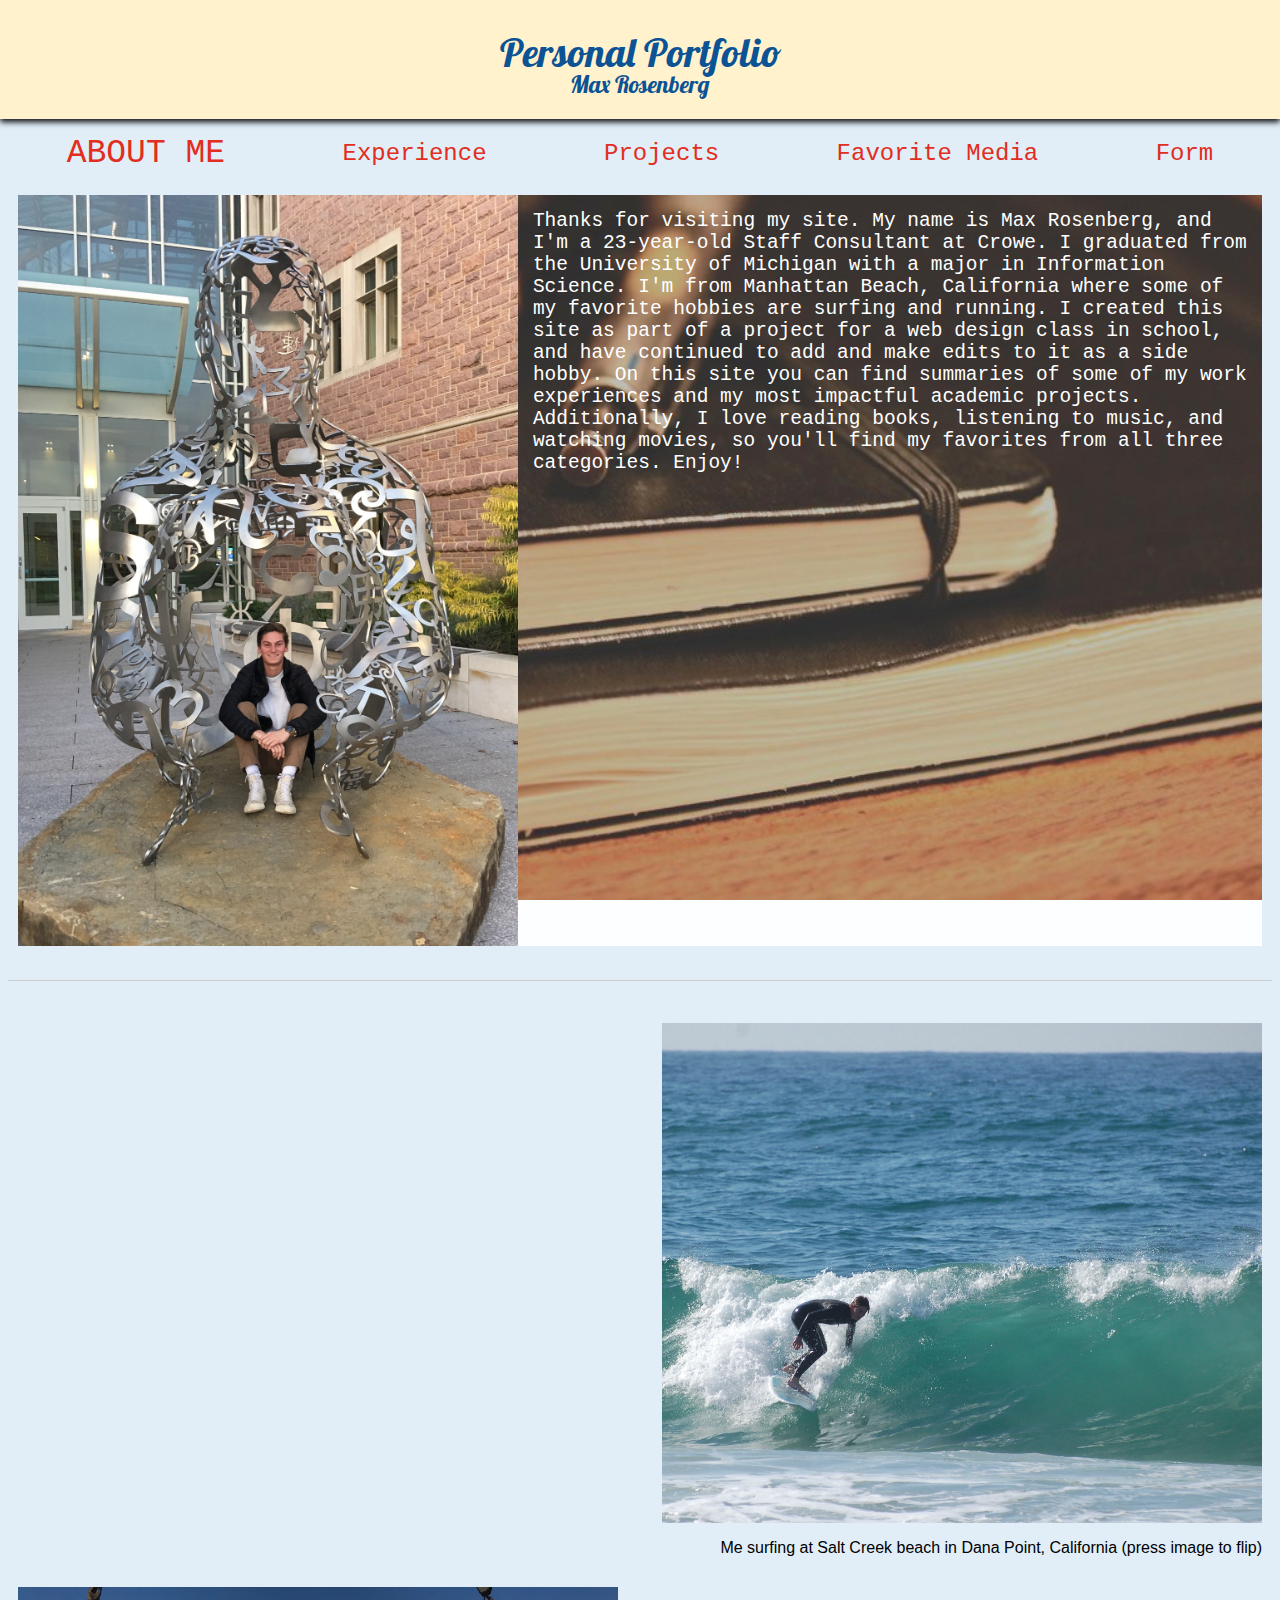
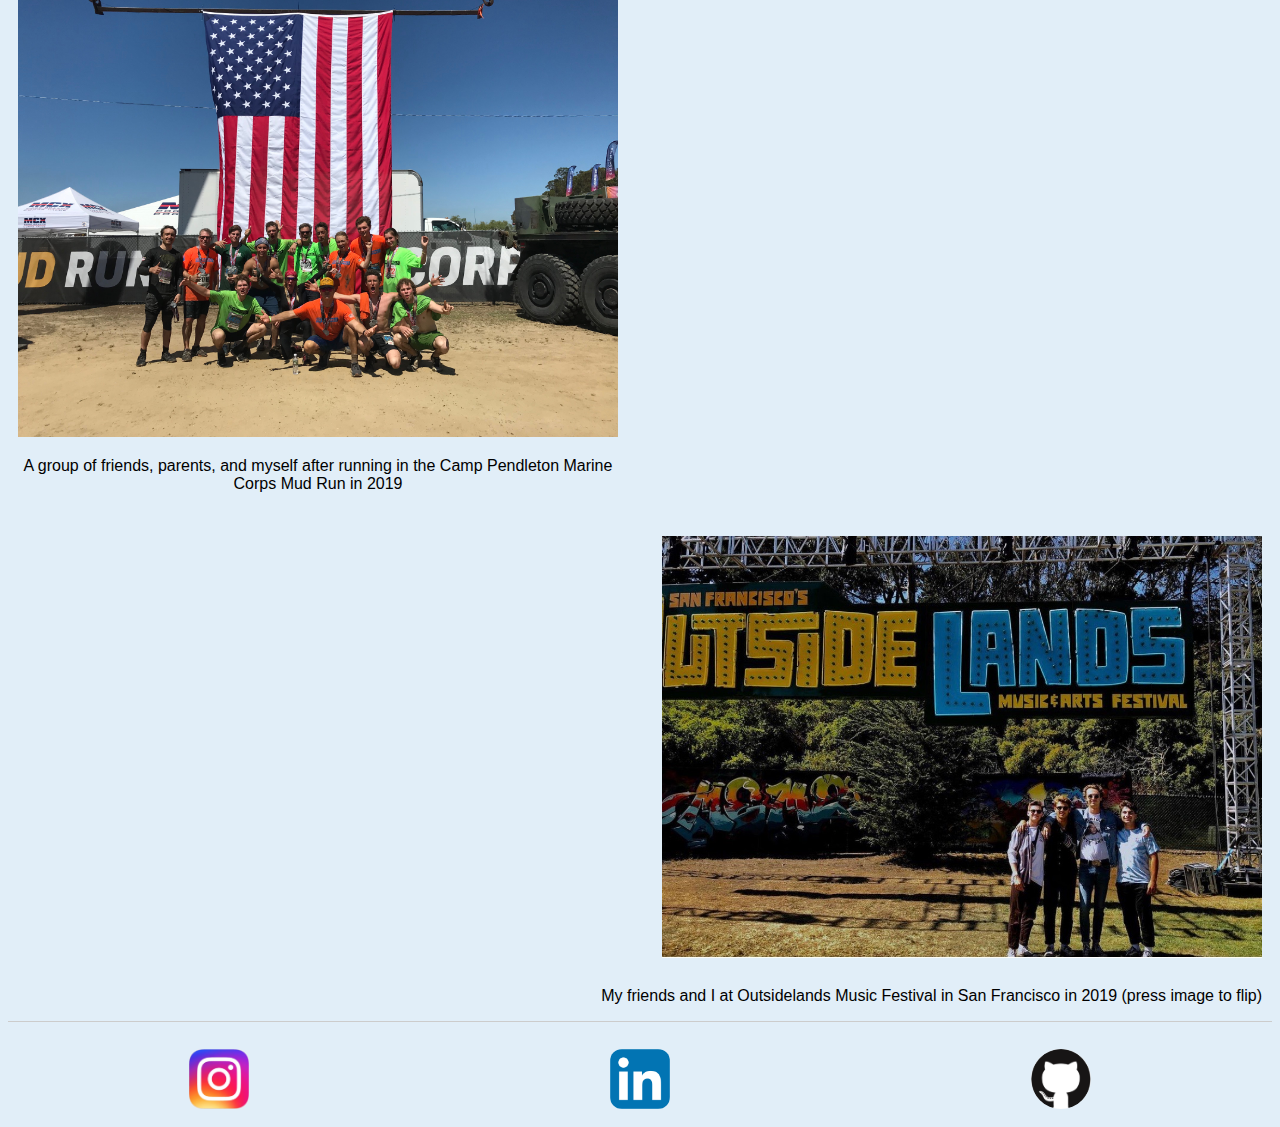
<file: index.html>
<!DOCTYPE html>
<html lang="en">
<head>
  <meta charset="UTF-8">
  <meta name="viewport" content="width=device-width, initial-scale=1.0">
  <link rel="icon" href="Initials.jpg">
  <link rel="stylesheet" href="https://fonts.googleapis.com/css?family=Lobster">
  <link rel="stylesheet" type="text/css" href="css/html5reset.css">
  <link rel="stylesheet" type="text/css" href="css/style.css">

  <!-- Global site tag (gtag.js) - Google Analytics -->
<script async src="https://www.googletagmanager.com/gtag/js?id=G-0GKH3RRGKF"></script>
<script>
  window.dataLayer = window.dataLayer || [];
  function gtag(){dataLayer.push(arguments);}
  gtag('js', new Date());

  gtag('config', 'G-0GKH3RRGKF');
</script>

  <title>About Me</title>
</head>

  
<body>
  <a class = "skip" href="#main_index">Skip to Main Content </a>
  <header>
    <div class="title">
      <h1>Personal Portfolio</h1>
      <h2>Max Rosenberg</h2>
    </div>
    <nav>
        <a class="current" href = "index.html">About Me</a>
        <a href = "experience.html">Experience</a>
        <a href = "projects.html">Projects</a>
        <a href = "media.html">Favorite Media</a>   
        <a href = "form.html">Form</a>
    </nav>
  </header>

<main>
  <div id="main_index">
  <!-- <div class="intro"> -->
    <img src="about_imgs/under_sculpture.JPG" alt="Me Under Sitting Sculpture" />
    <p>Thanks for visiting my site. My name is Max Rosenberg, and I'm a 23-year-old Staff Consultant at Crowe. 
      I graduated from the University of Michigan with a major in Information Science. 
      I'm from Manhattan Beach, California where some of my favorite hobbies are surfing and running. I created this site as 
      part of a project for a web design class in school, and have continued to add and make edits to it as a side hobby. On this 
      site you can find summaries of some of my work experiences and my most impactful academic projects. Additionally, 
      I love reading books, listening to music, and watching movies, so you'll find my favorites from 
      all three categories. Enjoy!</p>
  </div>

<br>
<hr>



  <div class="intro">
    <div id="surf_container" class="maincontainer">
        
      <div tabindex="0" class="thecard">
    
        <div id="surf_front" class="thefront"></div>
    
        <div id="surf_back" class="theback"><p></p></div>
        </div>
    </div>
    <div id="surf">
      <p>Me surfing at Salt Creek beach in Dana Point, California (press image to flip)</p>
    </div>



    <div class="running_div">
      <img src="about_imgs/running1.jpg" alt="Me at Mud Run with team" />
      <p>A group of friends, parents, and myself after running in the Camp Pendleton 
      Marine Corps Mud Run in 2019 </p>
    </div>



    <div id="festival_container" class="maincontainer">
        
      <div tabindex="0" class="thecard">
    
        <div id="festival_front" class="thefront"></div>
    
        <div id="festival_back" class="theback"><p></p></div>
        </div>
    </div>

    <div id="festival">  
      <p>My friends and I at Outsidelands Music Festival in San Francisco in 2019 (press image to flip)</p>   
    </div>
  </div>


    <hr>
  </main>

    <footer>
      <a href="https://instagram.com/max___rosenberg?igshid=sgma1hr4mx5t"><img src="insta.jpg" alt="Instagram Logo"/></a>
      <a href="https://www.linkedin.com/in/max-c-rosenberg/"><img src="linked.jpg" alt="LinkedIn Logo"/></a>
      <a href= "https://github.com/MaxRosenberg"><img class="git" src="github.jpg" alt="Github Logo"/></a>
    </footer>
</body>
</html>
</file>
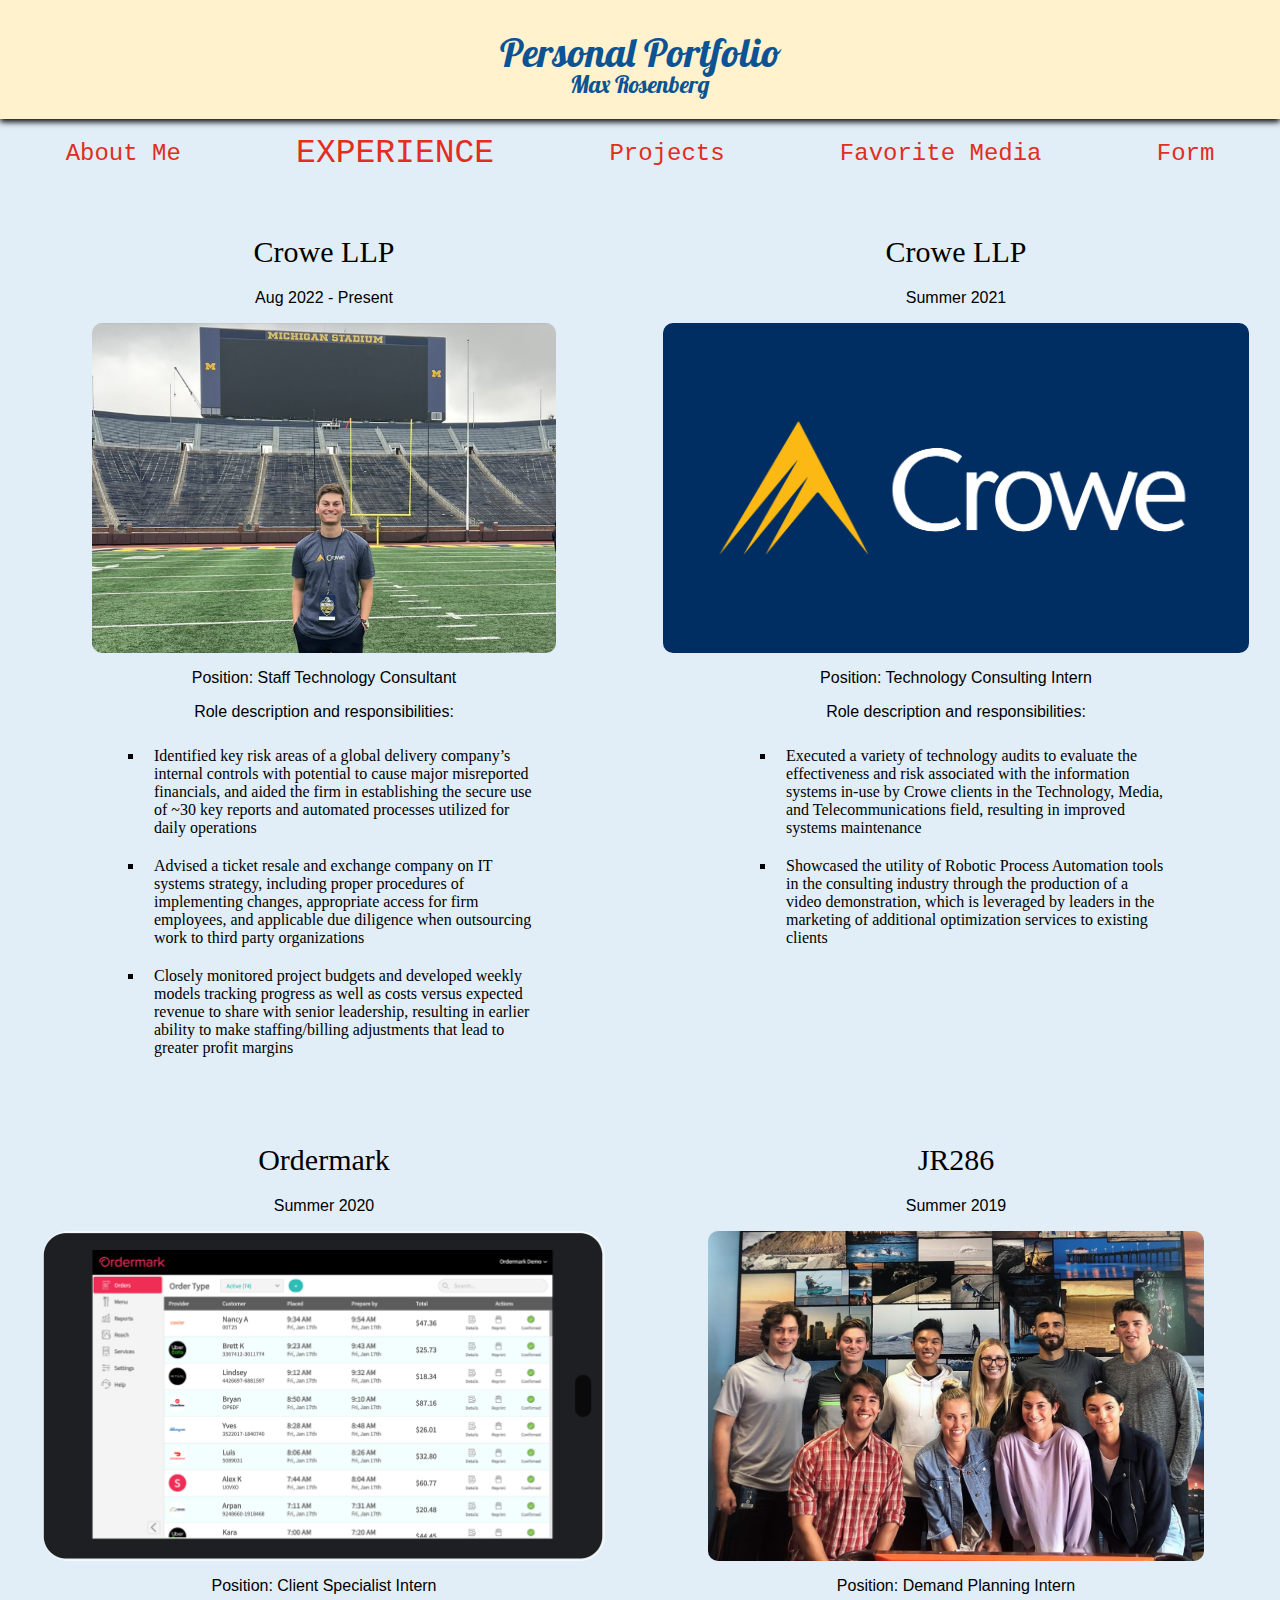
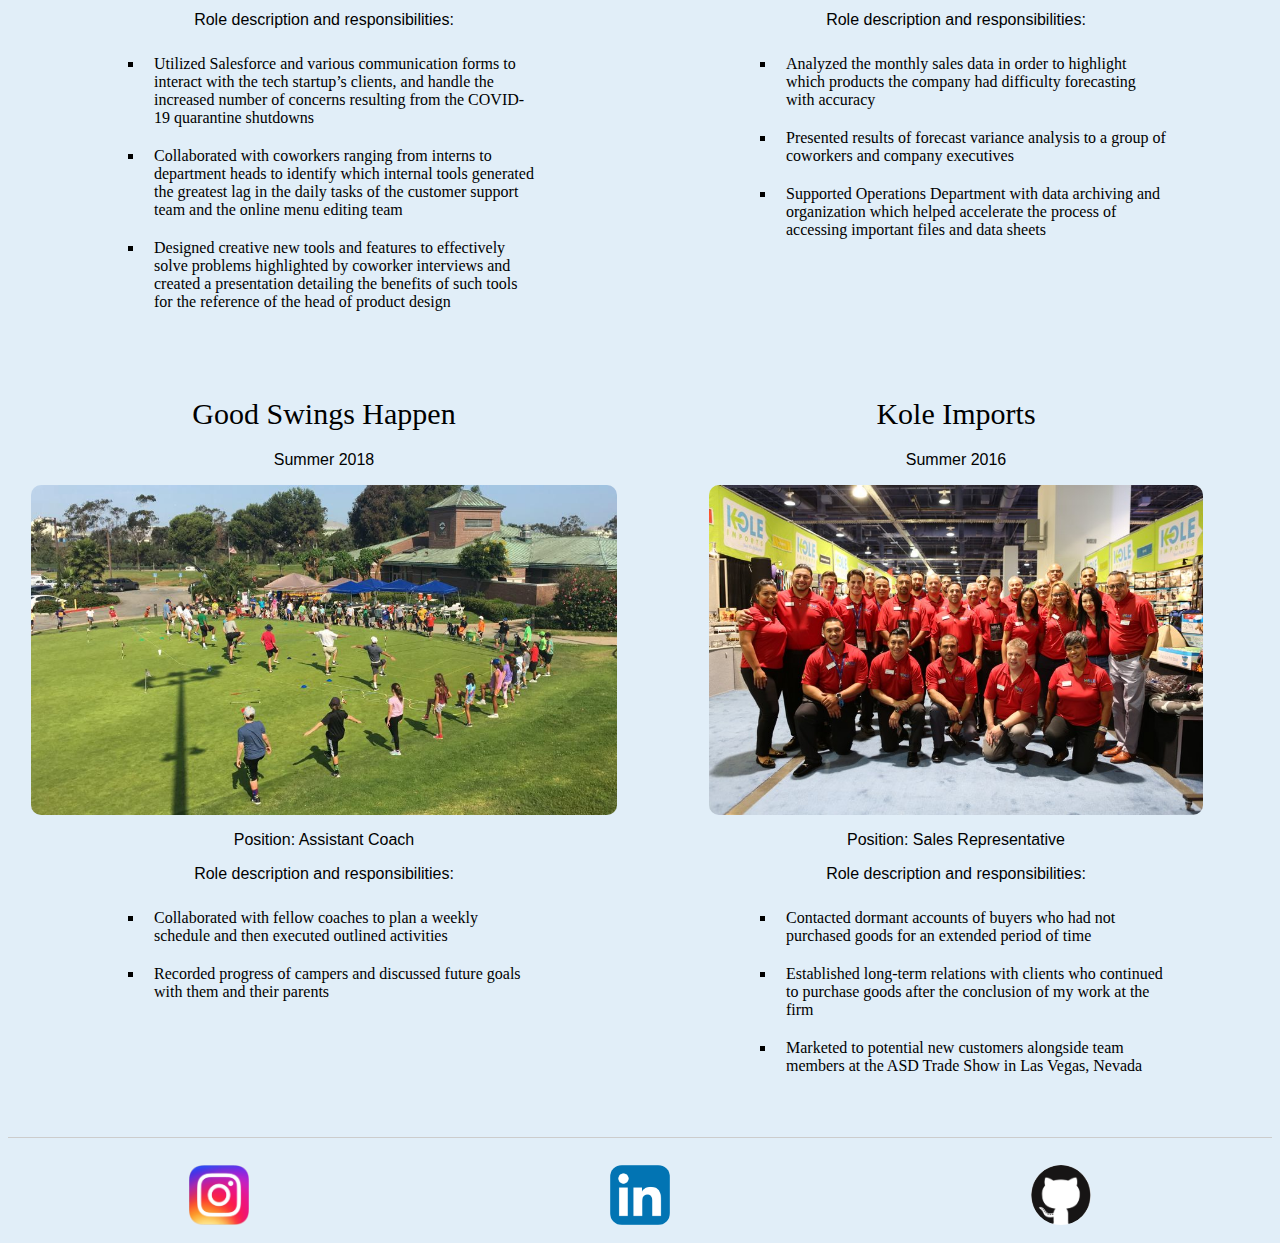
<file: experience.html>
<!DOCTYPE html>
<html lang="en">
<head>
  <meta charset="UTF-8">
  <meta name="viewport" content="width=device-width, initial-scale=1.0">
  <link rel="icon" href="Initials.jpg">
  <link rel="stylesheet" href="https://fonts.googleapis.com/css?family=Lobster">
  <link rel="stylesheet" type="text/css" href="css/html5reset.css">
  <link rel="stylesheet" type="text/css" href="css/style.css">
  <title>Experience</title>

  <!-- Global site tag (gtag.js) - Google Analytics -->
<script async src="https://www.googletagmanager.com/gtag/js?id=G-0GKH3RRGKF"></script>
<script>
  window.dataLayer = window.dataLayer || [];
  function gtag(){dataLayer.push(arguments);}
  gtag('js', new Date());

  gtag('config', 'G-0GKH3RRGKF');
</script>

</head>


<body>
  <a class = "skip" href="#main">Skip to Main Content </a>
  <header>
    <div class="title">
      <h1>Personal Portfolio</h1>
      <h2>Max Rosenberg</h2>
    </div>
    <nav>
        <a href = "index.html">About Me</a>
        <a class="current" href = "experience.html">Experience</a>
        <a href = "projects.html">Projects</a>
        <a href = "media.html">Favorite Media</a> 
        <a href = "form.html">Form</a>  
    </nav>
  </header>

  <main id="main">
  <div class="xp_row">
  <div class="experience"> 
    <h1>Crowe LLP</h1> 
    <p>Aug 2022 - Present</p>
    <img src="experience_content/CroweUmich.jpg" alt="Picture of me at the Big House during a recruiting event"/>
    <p>Position: Staff Technology Consultant</p>
    <p>Role description and responsibilities:</p>
    <ul>
      <li>Identified key risk areas of a global delivery company’s internal controls with 
        potential to cause major misreported financials, and aided the firm in establishing 
        the secure use of ~30 key reports and automated processes utilized for daily operations
      </li>
      <li>Advised a ticket resale and exchange company on IT systems strategy, 
        including proper procedures of implementing changes, appropriate access for firm employees, 
        and applicable due diligence when outsourcing work to third party organizations</li>
      <li>Closely monitored project budgets and developed weekly models tracking progress 
        as well as costs versus expected revenue to share with senior leadership, 
        resulting in earlier ability to make staffing/billing adjustments 
        that lead to greater profit margins
      </li>
    </ul>
  </div>

  <div class="experience">
    <h1>Crowe LLP</h1> 
    <p>Summer 2021</p>
    <img src="experience_content/crowe-logo-social.jpg" alt="Crowe's current logo"/>
    <p>Position: Technology Consulting Intern</p>
    <p>Role description and responsibilities:</p>
    <ul>
      <li>Executed a variety of technology audits to evaluate the effectiveness 
        and risk associated with the information systems in-use by Crowe clients 
        in the Technology, Media, and Telecommunications field, resulting in improved systems maintenance
      </li>
      <li>Showcased the utility of Robotic Process Automation tools in the consulting 
        industry through the production of a video demonstration, which is leveraged by 
        leaders in the marketing of additional optimization services to existing clients
      </li>
    </ul>
  </div>
  </div>
    
  <div class="xp_row">
  <div class="experience"> 
    <h1>Ordermark</h1> 
    <p>Summer 2020</p>
    <img id="ordermark" src="experience_content/OrdermarkTablet.jpg" alt="Screenshot of what a tablet running Ordermark looks like"/>
    <p>Position: Client Specialist Intern</p>
    <p>Role description and responsibilities:</p>
    <ul>
      <li>Utilized Salesforce and various communication forms to interact with 
        the tech startup’s clients, and handle the increased number of concerns 
        resulting from the COVID-19 quarantine shutdowns</li>
      <li>Collaborated with coworkers ranging from interns to department heads 
        to identify which internal tools generated the greatest lag in the daily tasks of 
        the customer support team and the online menu editing team</li>
      <li>Designed creative new tools and features to effectively solve problems highlighted by 
        coworker interviews and created a presentation detailing the benefits of such tools for 
        the reference of the head of product design</li>
    </ul>
  </div>

  <div class="experience">
    <h1>JR286</h1> 
    <p>Summer 2019</p>
    <img src="experience_content/JRinterns.jpg" alt="Photo of all the 2019 JR286 Summer Interns"/>
    <p>Position: Demand Planning Intern</p>
    <p>Role description and responsibilities:</p>
    <ul>
      <li>Analyzed the monthly sales data in order to highlight which products the 
        company had difficulty forecasting with accuracy</li>
      <li>Presented results of forecast variance analysis to a group of coworkers and company executives</li>
      <li>Supported Operations Department with data archiving and organization which helped accelerate the 
        process of accessing important files and data sheets</li>
    </ul>
  </div>
  </div>

  <div class="xp_row">
  <div class="experience">
    <h1>Good Swings Happen</h1> 
    <p>Summer 2018</p>
    <img src="experience_content/GSH.jpg" alt="Good Swings Happen Camp doing stretches"/>
    <p>Position: Assistant Coach</p>
    <p>Role description and responsibilities:</p>
    <ul>
      <li>Collaborated with fellow coaches to plan a weekly schedule and then executed outlined activities</li>
      <li>Recorded progress of campers and discussed future goals with them and their parents</li>
    </ul>
  </div>

  <div class="experience">
    <h1>Kole Imports</h1> 
    <p>Summer 2016</p>
    <img src="experience_content/vegas2016.jpg" alt="ASD Trade Show Las Vegas 2016"/>
    <p>Position: Sales Representative</p>
    <p>Role description and responsibilities:</p>
    <ul>
      <li>Contacted dormant accounts of buyers who had not purchased goods for an extended period of time</li>
      <li>Established long-term relations with clients who continued to purchase goods after the 
        conclusion of my work at the firm</li>
      <li>Marketed to potential new customers alongside team members at the ASD Trade Show in Las Vegas, Nevada</li>
    </ul>
  </div>
  </div>

  <hr>
</main>
    <footer>
      <a href="https://instagram.com/max___rosenberg?igshid=sgma1hr4mx5t"><img src="insta.jpg" alt="Instagram Logo"/></a>
      <a href="https://www.linkedin.com/in/max-c-rosenberg/"><img src="linked.jpg" alt="LinkedIn Logo"/></a>
      <a href= "https://github.com/MaxRosenberg"><img class="git" src="github.jpg" alt="Github Logo"/></a>
    </footer>
</body>
</html>
</file>
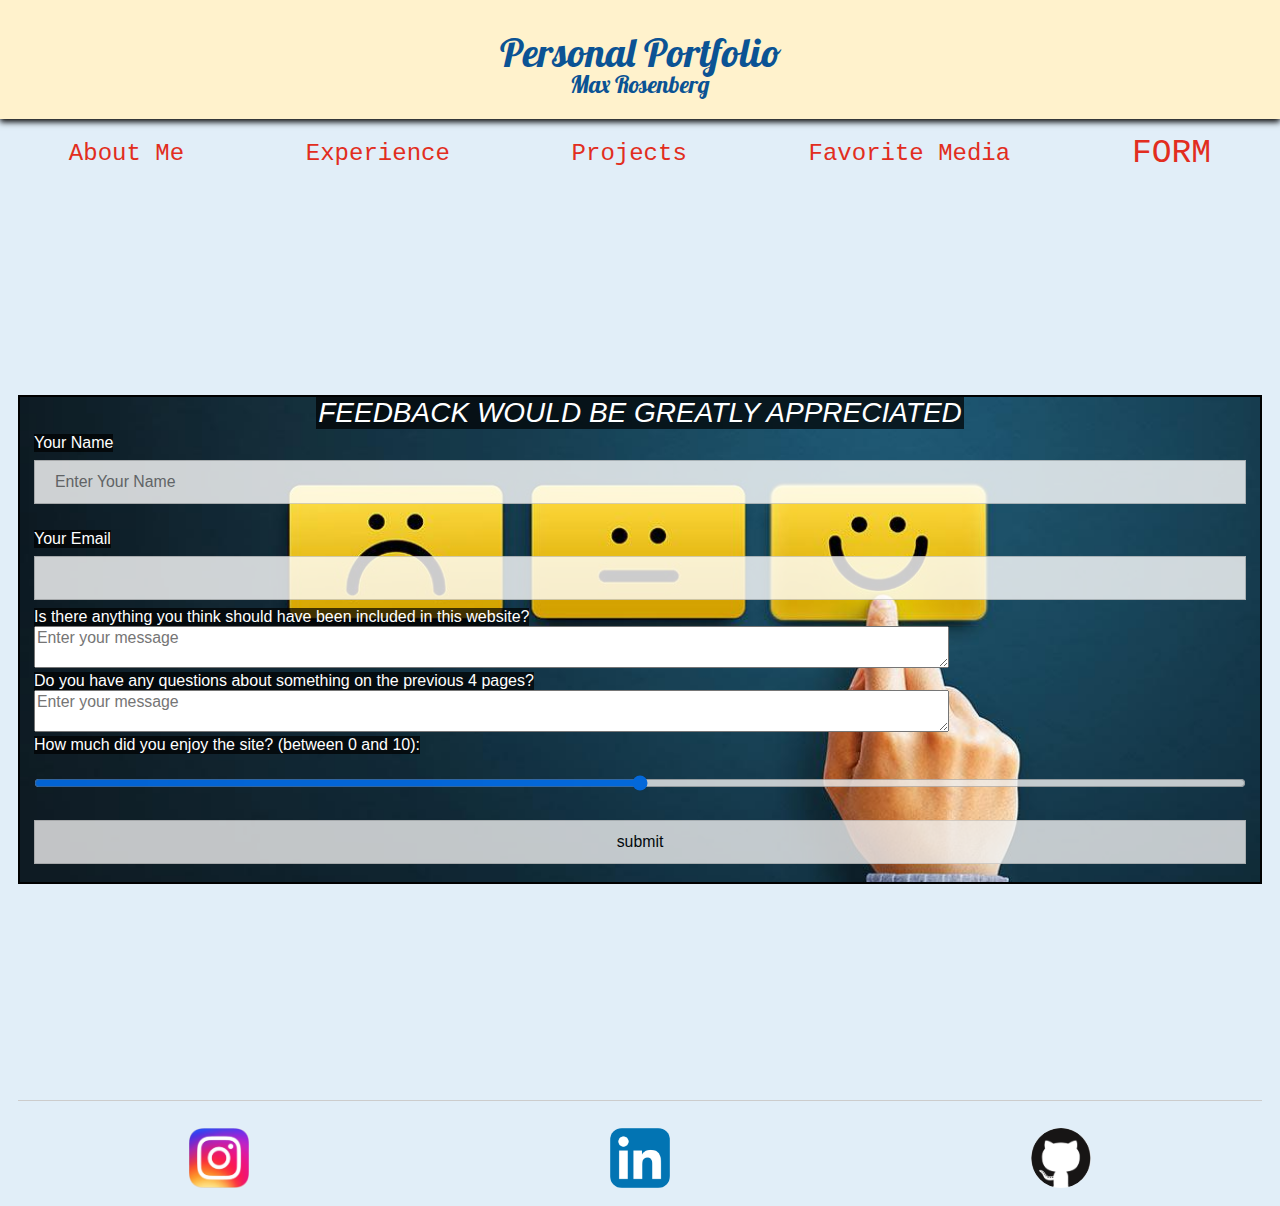
<file: form.html>
<!DOCTYPE html>
<html lang="en">
<head>
  <meta charset="UTF-8">
  <meta name="viewport" content="width=device-width, initial-scale=1.0">
  <link rel="icon" href="Initials.jpg">
  <link rel="stylesheet" href="https://fonts.googleapis.com/css?family=Lobster">
  <link rel="stylesheet" type="text/css" href="css/html5reset.css">
  <link rel="stylesheet" type="text/css" href="css/style.css">
  <title>Form</title>

<!-- Global site tag (gtag.js) - Google Analytics -->
<script async src="https://www.googletagmanager.com/gtag/js?id=G-0GKH3RRGKF"></script>
<script>
  window.dataLayer = window.dataLayer || [];
  function gtag(){dataLayer.push(arguments);}
  gtag('js', new Date());

  gtag('config', 'G-0GKH3RRGKF');
</script>

</head>

  
<body>
  <a class = "skip" href="#main_index">Skip to Main Content </a>
  <header>
    <div class="title">
      <h1>Personal Portfolio</h1>
      <h2>Max Rosenberg</h2>
    </div>
    <nav>
        <a href = "index.html">About Me</a>
        <a href = "experience.html">Experience</a>
        <a href = "projects.html">Projects</a>
        <a href = "media.html">Favorite Media</a> 
        <a class="current" href = "form.html">Form</a> 
    </nav>
  </header>

<main id="main_index">

  <form action="https://formspree.io/f/xpzkagzy" method="POST">
    <fieldset>
      <legend>Feedback would be greatly appreciated</legend>
  
    <div class="container">
      <label for="fullname"> Your Name</label>
      <input type="text" id="fullname" placeholder="Enter Your Name" name="user_name"><br>
      
      <br>
      <label for="email">Your Email</label>
      <input name="user_email" id="email" type = "email"><br>
  
      <label for="message1">Is there anything you think should have been included in this website?</label>
      <br>
      <textarea name="message1" placeholder="Enter your message" id="message1" required></textarea><br>

      <label for="message2">Do you have any questions about something on the previous 4 pages?</label>
      <br>
      <textarea name="message2" placeholder="Enter your message" id="message2" required></textarea><br>
  
      <label for="rating">How much did you enjoy the site? (between 0 and 10):</label>
      <input type="range" id="rating" name="rating" min="0" max="10">
      <br>
  
      <input type="submit" value="submit"></input>    
    </div>
  </fieldset>
  </form>
  

  <hr>
  </main>

    <footer>
      <a href="https://instagram.com/max___rosenberg?igshid=sgma1hr4mx5t"><img src="insta.jpg" alt="Instagram Logo"/></a>
      <a href="https://www.linkedin.com/in/max-c-rosenberg/"><img src="linked.jpg" alt="LinkedIn Logo"/></a>
      <a href= "https://github.com/MaxRosenberg"><img class="git" src="github.jpg" alt="Github Logo"/></a>
    </footer>
</body>
</html>
</file>
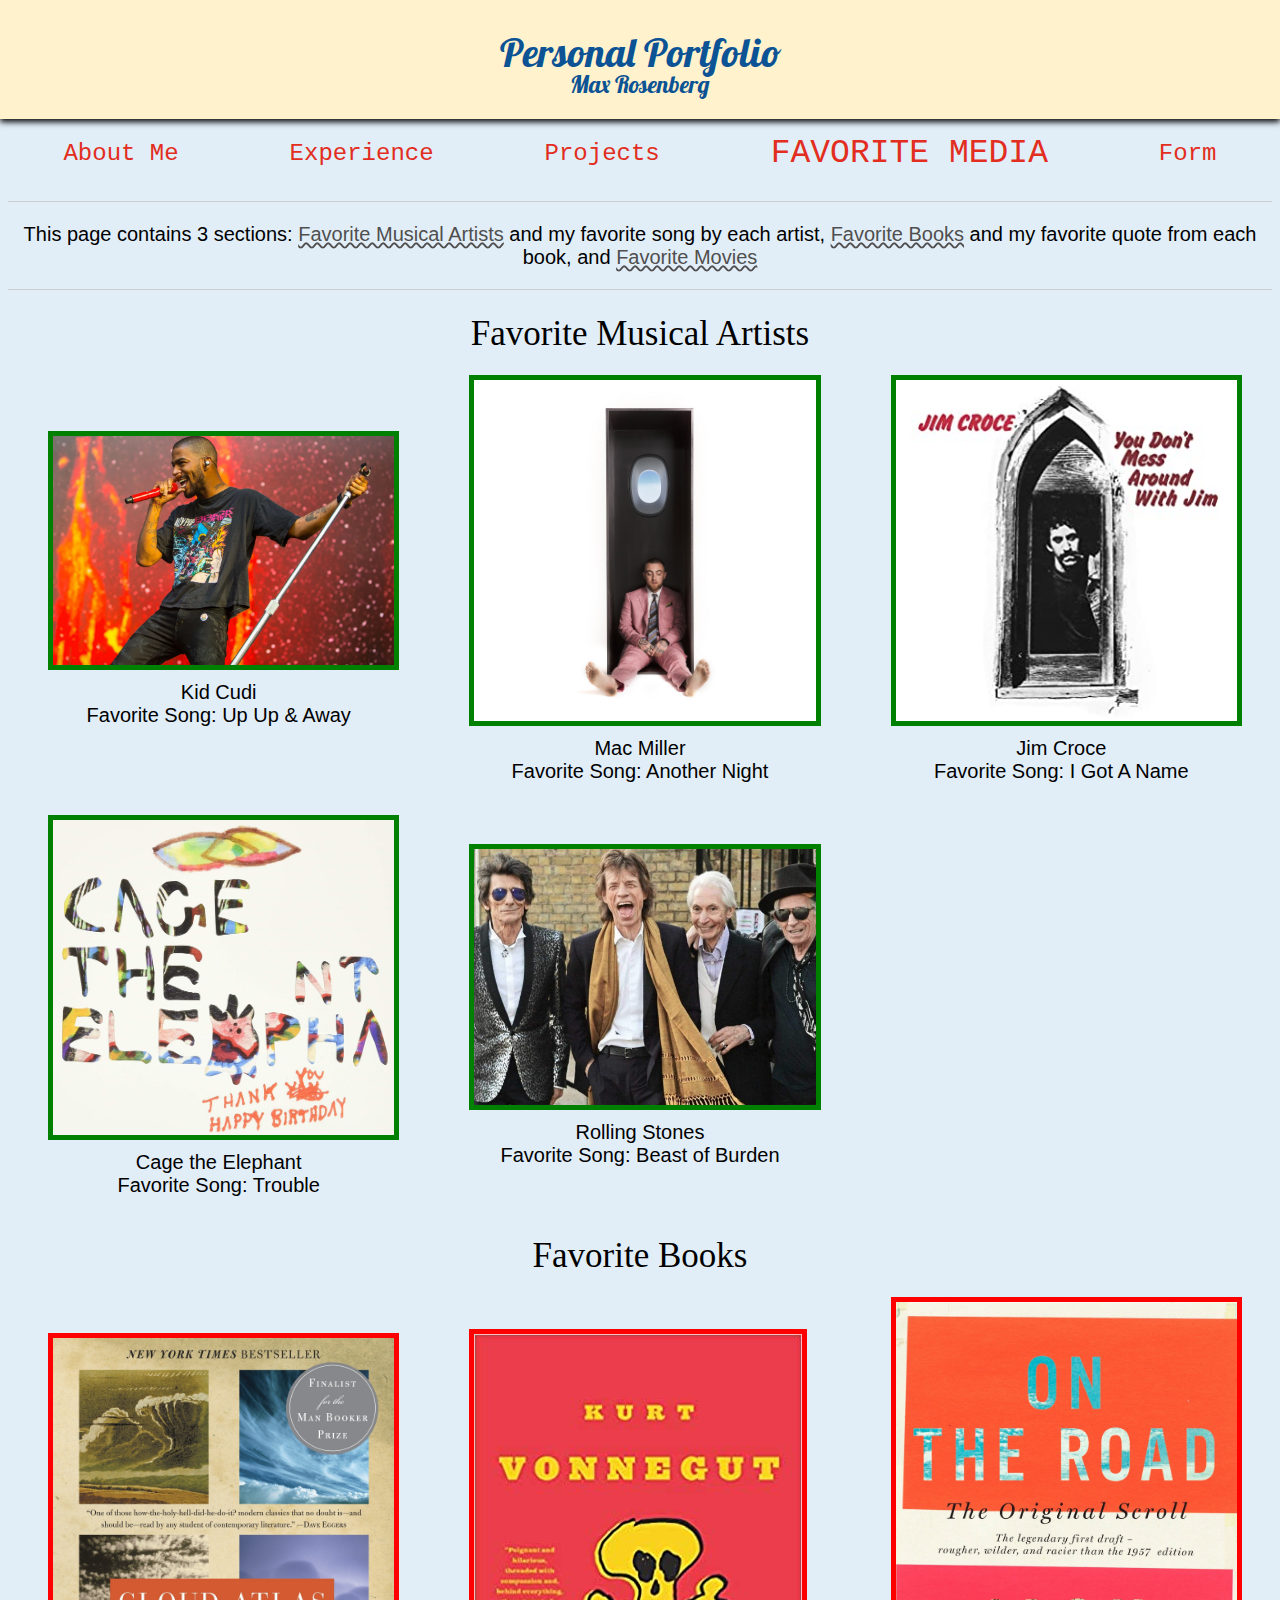
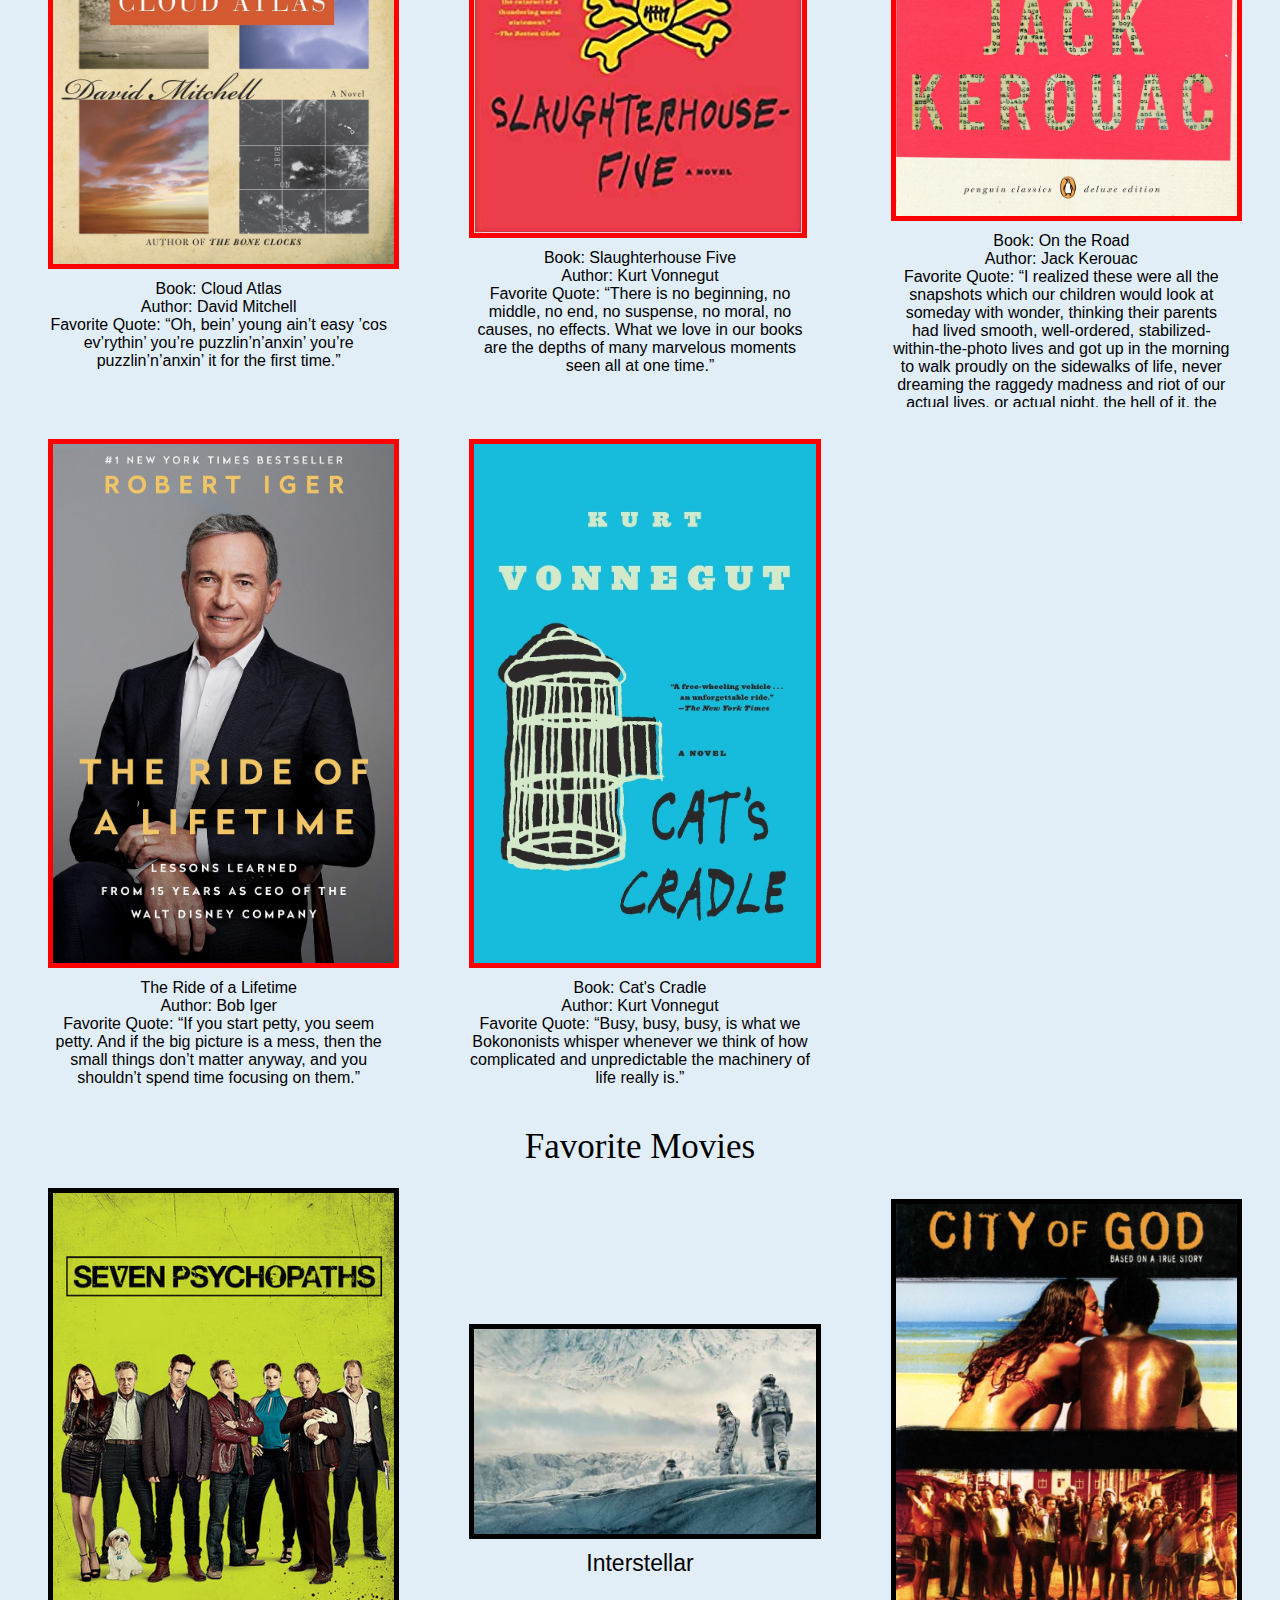
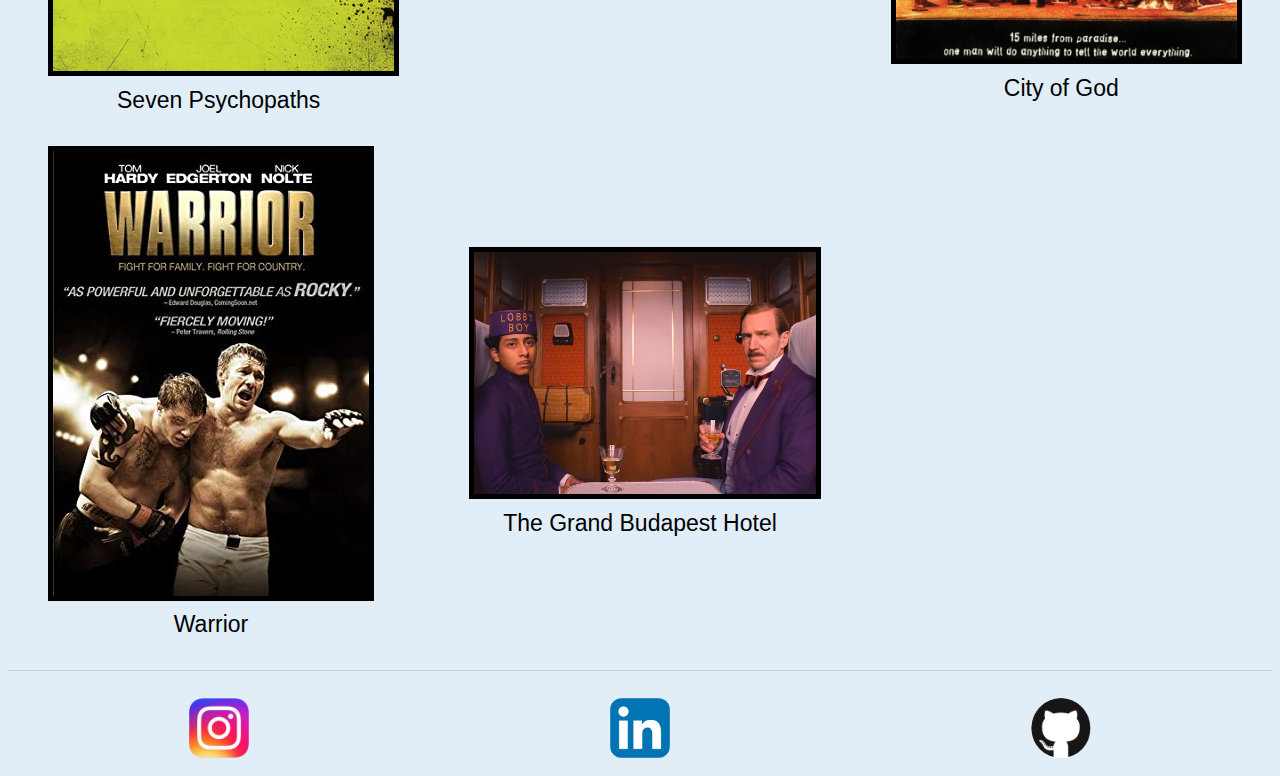
<file: media.html>
<!DOCTYPE html>
<html lang="en">
<head>
  <meta charset="UTF-8">
  <meta name="viewport" content="width=device-width, initial-scale=1.0">
  <link rel="icon" href="Initials.jpg">
  <link rel="stylesheet" href="https://fonts.googleapis.com/css?family=Lobster">
  <link rel="stylesheet" type="text/css" href="css/html5reset.css">
  <link rel="stylesheet" type="text/css" href="css/style.css">
  <title>Favorite Media</title>

  <!-- Global site tag (gtag.js) - Google Analytics -->
<script async src="https://www.googletagmanager.com/gtag/js?id=G-0GKH3RRGKF"></script>
<script>
  window.dataLayer = window.dataLayer || [];
  function gtag(){dataLayer.push(arguments);}
  gtag('js', new Date());

  gtag('config', 'G-0GKH3RRGKF');
</script>

</head>

<body>
  <a class = "skip" href="#main">Skip to Main Content </a>
  <header>
    <div class="title">
      <h1>Personal Portfolio</h1>
      <h2>Max Rosenberg</h2>
    </div>
    <nav>
        <a href = "index.html">About Me</a>
        <a href = "experience.html">Experience</a>
        <a href = "projects.html">Projects</a>
        <a class="current" href = "media.html">Favorite Media</a> 
        <a href = "form.html">Form</a>  
    </nav>
  </header>

  <main>
  <hr>
  <div id="main">
    <p id="media_overview">This page contains 3 sections: <a class="mediaLink" href=#music_head>Favorite Musical Artists</a> and my favorite song by each artist, 
      <a class="mediaLink" href=#books_head>Favorite Books</a> and my favorite quote from each book, and 
      <a class="mediaLink" href=#movies_head>Favorite Movies</a></p>
  </div>
  <hr>
  
    
  <div id="all_media">
      <h1 id="music_head">Favorite Musical Artists</h1>
      <div id="music">
          <figure>
            <img src="media_images/KidCudi.jpg" alt="Seven Psychopaths Movie Poster" />
            <figcaption> Kid Cudi <br> Favorite Song: Up Up & Away</figcaption>
          </figure>

          <figure>
            <img src="media_images/mac_miller.jpg" alt="Interstellar Movie Image" />
            <figcaption>Mac Miller <br> Favorite Song: Another Night</figcaption>
          </figure>
          
          <figure>
            <img src="media_images/Jim_Croce.jpg" alt="City of God Movie Poster" />
            <figcaption>Jim Croce <br> Favorite Song: I Got A Name</figcaption>
          </figure>
          
          <figure>
            <img src="media_images/Cage_the_Elephant.jpg" alt="Warrior Movie Poster" />
            <figcaption>Cage the Elephant <br> Favorite Song: Trouble</figcaption>
          </figure>

          <figure>
            <img src="media_images/Rolling_Stones.jpg" alt="The Grand Budapest Hotel Movie Poster" />
            <figcaption>Rolling Stones <br> Favorite Song: Beast of Burden</figcaption>
          </figure>

      </div>
      
      <h1 id="books_head">Favorite Books</h1> 
      <div id="books">    
          <figure>
            <img src="media_images/CloudAtlas.jpg" alt="Cloud Atlas Book Cover" />
            <figcaption tabindex="0">Book: Cloud Atlas <br> Author: David Mitchell <br> Favorite Quote: “Oh, bein’ young ain’t easy ’cos ev’rythin’ you’re puzzlin’n’anxin’ you’re 
            puzzlin’n’anxin’ it for the first time.”</figcaption>
          </figure>
          <figure>
            <img src="media_images/SlaughterhouseFive.jpg" alt="Slaughterhouse Five Book Cover" />
            <figcaption tabindex="0">Book: Slaughterhouse Five <br> Author: Kurt Vonnegut <br> Favorite Quote: “There is no beginning, no middle, no end, no suspense, no moral, no causes, 
            no effects. What we love in our books are the depths of many marvelous moments seen all at one time.”</figcaption>
          </figure>
          <figure>
            <img src="media_images/OnTheRoad.jpg" alt="On the Road Jack Kerouac" />
            <figcaption tabindex="0">Book: On the Road <br> Author: Jack Kerouac <br> Favorite Quote: “I realized these were all the snapshots which our 
            children would look at someday with wonder, thinking their parents had lived smooth, well-ordered, 
            stabilized-within-the-photo lives and got up in the morning to walk proudly on the sidewalks of life, 
            never dreaming the raggedy madness and riot of our actual lives, or actual night, the hell of it, the 
            senseless nightmare road”</figcaption>
          </figure>
          <figure>
          <img src="media_images/RideLifetime.jpg" alt="Ride of a Lifetime Book Cover" /> 
          <figcaption tabindex="0"> The Ride of a Lifetime <br> Author: Bob Iger <br> Favorite Quote: “If you start petty, you seem petty. And if the 
            big picture is a mess, then the small things don’t matter anyway, and you shouldn’t spend 
            time focusing on them.”</figcaption>
          </figure>
          <figure>
            <img src="media_images/CatsCradle.jpg" alt="Cat's Cradle Book Cover" />
            <figcaption tabindex="0">Book: Cat's Cradle <br> Author: Kurt Vonnegut <br> Favorite Quote: “Busy, busy, busy, is what we Bokononists whisper whenever we 
            think of how complicated and unpredictable the machinery of life really is.”</figcaption>
          </figure>
      </div>

      <h1 id="movies_head">Favorite Movies</h1>
      <div id="movies">
          <figure>
            <img src="media_images/7Psychos.jpg" alt="Seven Psychopaths Movie Poster" />
            <figcaption>Seven Psychopaths</figcaption>
          </figure>
          <figure>
            <img src="media_images/Interstellar.jpg" alt="Interstellar Movie Image" />
            <figcaption>Interstellar</figcaption>
          </figure>
          <figure>
            <img src="media_images/CityofGod.jpg" alt="City of God Movie Poster" />
            <figcaption>City of God</figcaption>
          </figure>
          <figure>
            <img src="media_images/Warrior.jpg" alt="Warrior Movie Poster" />
            <figcaption>Warrior</figcaption>
          </figure>
          <figure>
            <img src="media_images/TGBHMovie.jpg" alt="The Grand Budapest Hotel Movie Poster" />   
            <figcaption>The Grand Budapest Hotel</figcaption>
          </figure>
      </div>
  </div>


  <hr>
</main>
  <footer>
    <a href="https://instagram.com/max___rosenberg?igshid=sgma1hr4mx5t"><img src="insta.jpg" alt="Instagram Logo"/></a>
    <a href="https://www.linkedin.com/in/max-c-rosenberg/"><img src="linked.jpg" alt="LinkedIn Logo"/></a>
    <a href= "https://github.com/MaxRosenberg"><img class="git" src="github.jpg" alt="Github Logo"/></a>
  </footer>
</body>
</html>
</file>
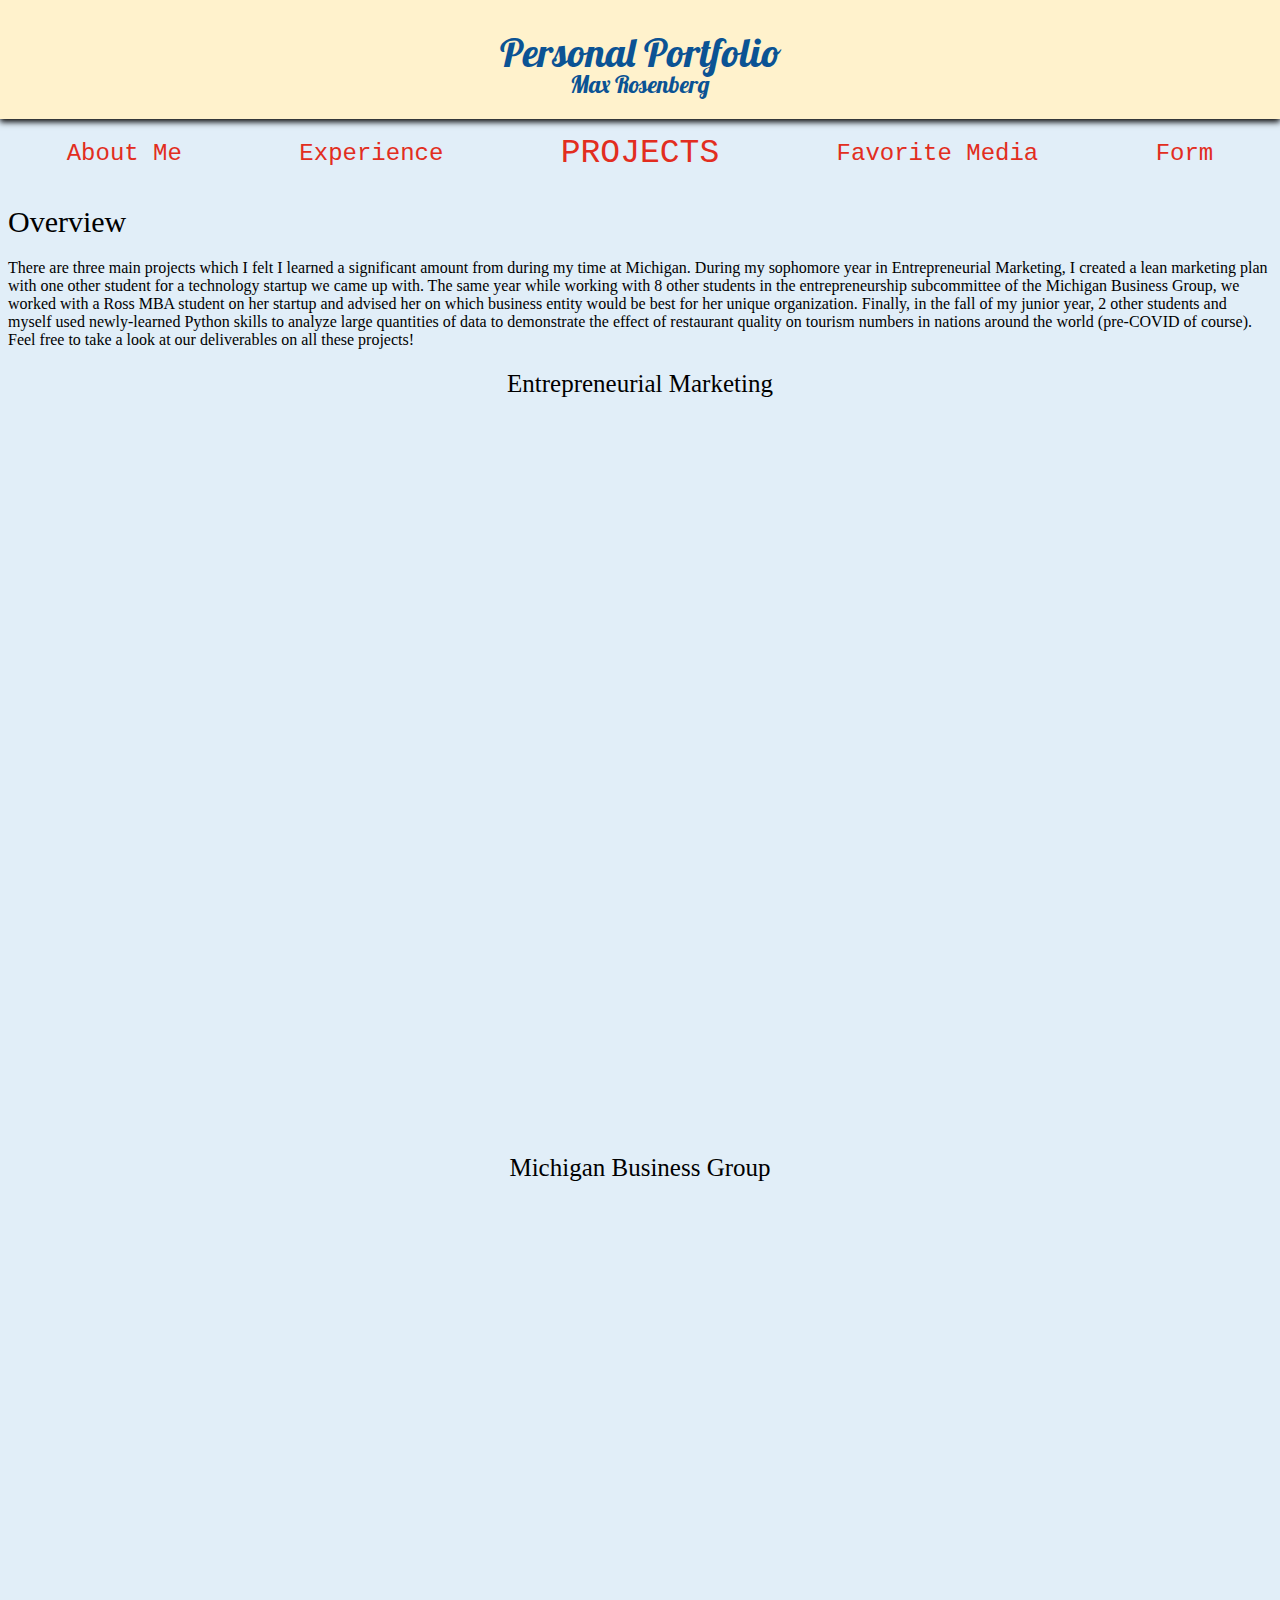
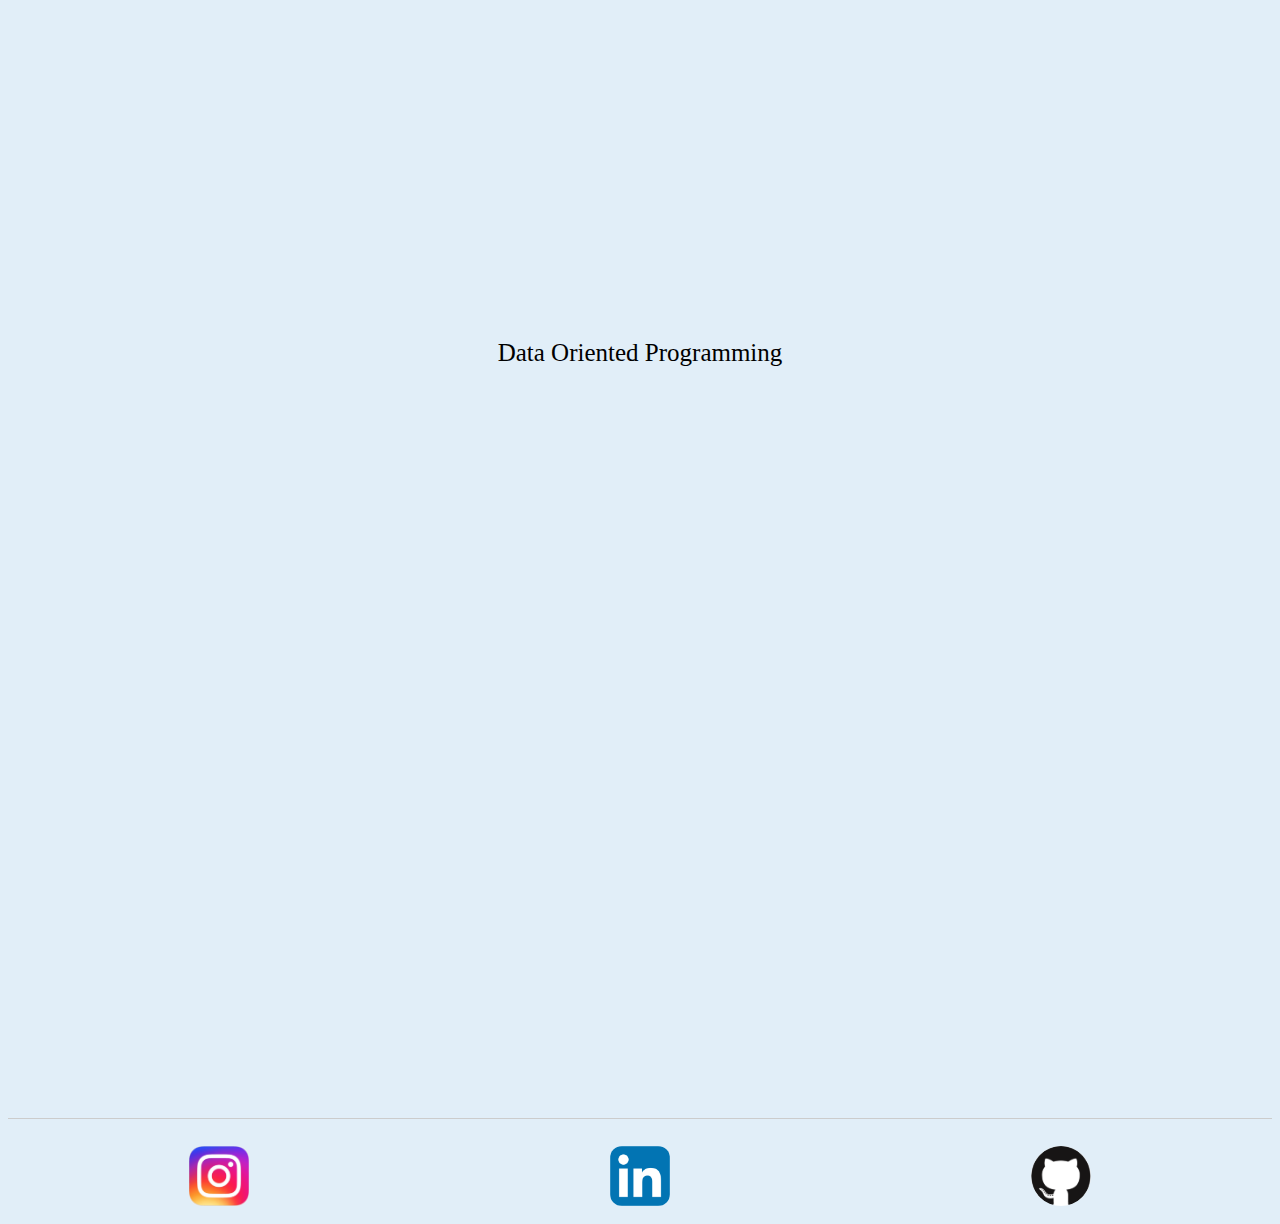
<file: projects.html>
<!DOCTYPE html>
<html lang="en">
<head>
  <meta charset="UTF-8">
  <meta name="viewport" content="width=device-width, initial-scale=1.0">
  <link rel="icon" href="Initials.jpg">
  <link rel="stylesheet" href="https://fonts.googleapis.com/css?family=Lobster">
  <link rel="stylesheet" type="text/css" href="css/html5reset.css">
  <link rel="stylesheet" type="text/css" href="css/style.css">
  <title>Projects</title>

  <!-- Global site tag (gtag.js) - Google Analytics -->
<script async src="https://www.googletagmanager.com/gtag/js?id=G-0GKH3RRGKF"></script>
<script>
  window.dataLayer = window.dataLayer || [];
  function gtag(){dataLayer.push(arguments);}
  gtag('js', new Date());

  gtag('config', 'G-0GKH3RRGKF');
</script>

</head>


<body>
  <a class = "skip" href="#main">Skip to Main Content </a>
  <header>
    <div class="title">
      <h1>Personal Portfolio</h1>
      <h2>Max Rosenberg</h2>
    </div>
    <nav>
        <a href = "index.html">About Me</a>
        <a href = "experience.html">Experience</a>
        <a class="current" href = "projects.html">Projects</a>
        <a href = "media.html">Favorite Media</a>  
        <a href = "form.html">Form</a> 
    </nav>
  </header>
<main>
  <div id="main" class="project_sum">
    <h1>Overview</h1>
    <p>There are three main projects which I felt I learned a significant amount from during my time at 
    Michigan. During my sophomore year in Entrepreneurial Marketing, I created a lean marketing plan with one other student for a 
    technology startup we came up with. The same year while working with 8 other students in the entrepreneurship
    subcommittee of the Michigan Business Group, we worked with a Ross MBA student on her startup and advised her on which 
    business entity would be best for her unique organization. Finally, in the fall of my junior year, 2 other students 
    and myself used newly-learned Python skills to analyze large quantities of data to demonstrate the effect of
    restaurant quality on tourism numbers in nations around the world (pre-COVID of course). Feel free to take a 
    look at our deliverables on all these projects!
    </p>
  </div>



  <div class="project">
    <h2>Entrepreneurial Marketing</h2>
    <p>click image to view full project pdf</p>
    <iframe title="Entrepreneurial Marketing" src="project_content/Entrepreneurial_Marketing_Plan.pdf" type="application/pdf"
    width="75%" height="700px"></iframe>
    <a href="project_content/Entrepreneurial_Marketing_Plan.pdf"><img src="project_content/hamlet.jpg" 
      alt="Hamlet Example Design"></a>
  </div>

  <div class="project">
    <h2>Michigan Business Group</h2>
    <p>click image to view full project pdf</p>
    <iframe title="MBG" src="project_content/Nochi Entity Election.pdf" type="application/pdf"
    width="75%" height="700px"></iframe>
    <a href="project_content/Nochi Entity Election.pdf"><img src="project_content/MBG.jpg" 
      alt="Cover of MBG Nochi Presentation"></a>
  </div>

  <div class="project">
    <h2>Data Oriented Programming</h2>
    <p>click image to view full project pdf</p>
    <iframe title="Data Oriented Programming" src="project_content/206 Final Presentation.pdf" type="application/pdf"
    width="75%" height="700px"></iframe>
    <a href="project_content/206 Final Presentation.pdf"><img src="project_content/206.jpg" 
      alt="Visualization Slide of 206 Presentation"></a>
  </div>


  <hr>
</main>
  <footer>
    <a href="https://instagram.com/max___rosenberg?igshid=sgma1hr4mx5t"><img src="insta.jpg" alt="Instagram Logo"/></a>
    <a href="https://www.linkedin.com/in/max-c-rosenberg/"><img src="linked.jpg" alt="LinkedIn Logo"/></a>
    <a href= "https://github.com/MaxRosenberg"><img class="git" src="github.jpg" alt="Github Logo"/></a>
  </footer>
</body>
</html>
</file>
<file: css/style.css>
body{
    /* background-color: #4d9ba526; */
    background-color: #e1eef8;
}

body p{
    font-family: "Noto Sans", sans-serif;
}

a.skip{
    background: white;
    /* left: 0; */
    padding: 6px;
    position: absolute;
    top: -41px;
    rotate: 0deg;
    -webkit-transition: top 1s ease-in-out;
    transition: top 1s ease-out;
    z-index: 1;
    color: black;
    text-decoration-style: solid;
    border-style: dashed;
    font-family: "Comic Sans MS";
    text-decoration: none;
    left: 60px;
    right: 60px;
}  

a.skip:focus{
    top:60px;
    color: black;
    left: 60px;
    right: 60px;
    text-decoration-style: solid;
    border-style: dashed;
    font-family: "Comic Sans MS";
    text-decoration: none;
  }


.title{
    /* background-color: rgb(223, 117, 68); */
    background-color: #fff2cc;
    position: absolute;
    top: 0;
    left: 0;
    right: 0;
    box-shadow: 0px 3px 6px rgb(8, 8, 8);
}

.title>h1{
    text-align: center;
    font-family: lobster, monospace;
    font-size: 40px;
    color: #0b5394;
    
}

.title h2{
    text-align: center;
    font-family: lobster, monospace;
    font-size: 24px;
    color: #0b5394;
    margin-top: -35px;
}

nav{
    display: flex;
    align-items: center;
    flex-direction: column;
    margin-bottom: 10px;
    margin-top: 120px;
    padding-top: 15px;
}

.current{
    text-transform: uppercase;
    font-size: 33px;
}


nav>a{
    text-decoration: none;
    font-family: 'Marker Felt', 'courier'; 
    font-size: 24px;
}

nav>a:link{
    /* color: rgb(224, 39, 6); */
    color: rgb(226, 45, 32);
}

a:focus{
    font-size: 24px;
}

nav a:focus{
    font-size: 28px;
    text-decoration: underline;
}

.current:focus{
    text-decoration: underline;
    font-size: 33px;
}

nav>a:visited{
    /* color: rgb(224, 39, 6); */
    color: rgb(226, 45, 32);
} 


h1{
    font-size: 30px;
}

h2{
    font-size: 25px;
}

/* ABOUT ME SECTION */
#main_index{
    /* background-image: url(../about_imgs/under_sculpture.jpg); */
    background-attachment: fixed;
    /* padding-bottom: 50%; */
    background-size: contain;
    background-position: center;
    background-repeat: no-repeat;
    /* border-color:rgb(80, 78, 78); */
    /* border-style: solid; */
    border-width: .05em;
    display: grid;
    grid-template-rows: auto;
    grid-template-columns: auto;
}

#main_index p{
    color:black;
    background-color: rgb(255, 255, 255, .9);
    padding: 2%;
    margin-top: 0%;
    font-family: monospace;
}



.intro{
    padding-top: 25px;
}

.intro p{
    text-align: center;
    font-family: "Noto Sans", sans-serif;
}

.maincontainer{
   position: relative;
   width: 100%;
   height: 350px;
   margin-left: auto;
   margin-right: auto;
}

.thecard{
    position: absolute;
    width: 100%;
    height: 100%;
    transform-style: preserve-3d;
    transition: all 1s ease;

}

.thecard:hover{
    transform: rotateY(180deg);
}

.thecard:focus{
    transform: rotateY(180deg);
}


.thefront{
    position: absolute;
    width: 100%;
    height: 100%;
    backface-visibility: hidden;
    background-image: url(../about_imgs/surfing.jpg);
    background-size: cover;
    background-repeat: no-repeat;
}

.theback{
    position: absolute;
    width: 100%;
    height: 100%;
    backface-visibility: hidden;
    color: #333;
    transform: rotateY(180deg);
    background-image: url(../about_imgs/surfing2.jpg);
    background-size: cover;
    background-repeat: no-repeat;
    background-position: center;
}

.theback p{
    padding: 10%;
    margin: auto auto;
    color: white;
    font-size: 35px;
}

#surf{
    margin-bottom: 30px;
}

#festival{
    margin-top: -30px;
}

#festival p{
    margin-top: 40px;
}

#festival_front{
    background-image: url(../about_imgs/outside_lands.jpg);
    background-position: center;
    background-size: contain;
}

#festival_back{
    background-image: url(../about_imgs/osl2.jpg);
    background-size: cover;
    background-position: center;
}



/* EXPERIENCE.HTML SECTION */
li {
    list-style: square;
    padding: 10px;
}

#ordermark{
    border-radius: 20px;
}

.experience img{
    box-shadow: 1px 5px 4px grey;
}



/* PROJECTS.HTML SECTION */
.project_sum p{
    font-family: "rockwell";
}

@keyframes text_spin{
    from{
      transform: rotate(20deg);
      color: #e1eef8;
    }
    to{
      transform: rotate(0deg);
    }
  }


/*.project_sum{
    animation: text_spin;
    animation-duration: 5s;
}*/

iframe{
    display: none;
}

.project{
    max-width: none;
    padding-bottom: 15px;
}

.project>h2, .project>p{
    text-align: center;
    padding: 0px;
}



/* FOOTER STYLE */
footer{
    display: flex;
    justify-content: space-around;
    padding-top: 10px;
    padding-bottom: 10px;
}

footer>a, footer img{
    width: 60px;
    height: 60px;
    border-radius: 12px;
}

.git{
    border-radius: 40px;
}



/* MEDIA.HMTL SECTION */
#media_overview{
    font-size: 20px;
    text-align: center;
}

.mediaLink{
    color: rgb(80, 78, 78);
    text-decoration-line: underline;
    text-decoration-style: wavy;
}

.mediaLink:hover{
    font-size: 28px;
}

#music_head, #books_head, #movies_head{
    margin-bottom: -15px;
}
#music,#books,#movies {
    margin-top: 0px;
    display: grid;
    grid-template-rows: auto auto auto auto auto;
    grid-template-columns: 1fr 1fr 1fr;
}

#all_media h1{
    font-size: 35px;
    text-align: center;
    margin-bottom: 5px;
}

#all_media figure{
    grid-column: 2/ span 1;
    display: inline;
}

#all_media figcaption{
    text-align: center;

    
}

#all_media img{
    max-width: 300px;
    height: auto;
    text-align: center;
    /* margin: 0 100px; */
}

#music>figure>img{
    border: 5px solid green;
    margin: auto;
}

#music{
    grid-column: 2 / span 1;
}

#music figcaption{
    font-family: "Candara", "arial";
    font-size: 20px;
}

#books>figure>img{
    border: 5px solid red;
    margin: auto;
}

#books{
    grid-column: 2 / span 1;
    word-wrap: break-word;
}

/* #movies{
    grid-column: 2 / span 1;
} */

#books figcaption{
    font-family: "rockwell", "arial";
    text-align: center;
    max-width: 300px;
}


#movies>figure>img{
    border: 5px solid black;
    margin: auto;
}

#movies figcaption{
    font-family: "Copperplate", "Arial";
    font-size: 23px;
    text-align: center;
}

img:hover{
    filter: grayscale(0);

}

img:active{
    transform: rotate(0deg);
}

/* form.html style  */
/*   */
/*   */
form {
    border: 2px solid black;
    background-image: url(../form_content/feedback.jpg);
    background-repeat: no-repeat;
    background-size: cover;
    color: white;
    font-family: 'Franklin Gothic Medium', Arial, sans-serif;
    background-position: center;

    margin-top: 200px;
    margin-bottom: 200px;
    
  }

  legend{ 
    font-size: 175%;
    font-style:italic;
    text-transform: uppercase;
    text-align: center;
    background-color:  rgba(0, 0, 0, 0.7);
  }
  
  label{
    display: inline-block;
    margin-right:10px;
    max-width:100%;
    background-color: rgba(0, 0, 0, 0.7);
    
  }

  input {
    width: 100%;
    padding: 12px 20px;
    margin: 8px 0;
    display: inline-block;
    border: 1px solid #ccc;
    box-sizing: border-box;
    opacity: 0.8;
  }
  
  textarea{
      width: 75%;
  } 
  
  input[type=checkbox]{
  } */
  
  input[type=submit] {
    background-color: #fff2cc;
    color: #0b5394;
    cursor: pointer;
    width: 100%;
    opacity: 1;
  }
  
  input[type=submit]:hover {
    opacity: 0.1;
  }

@media screen and (min-width: 767px){
    /* whole site style */
    nav{
        flex-direction: row;
        justify-content: space-around;
        /* padding-top: 1%; */
        padding-bottom: 1%;
    }

    a.skip:focus{
        text-align: center;
        left: 35%;
        right: 35%;
    }

    /* about me style */

    #festival_back{
        height: 450px;
        width: 100%;
    }

    #surf_container{
        height: 500px;
        width: 600px;
        margin-right: 10px;
    }

    #surf p{
        margin-right: 10px;
        text-align: right;
    }

    #festival_container{
        height: 500px;
        width: 600px;
        margin-right: 10px;
        margin-top: 10px;
    }

    #festival p{
        margin-top: 20px;
        margin-right: 10px;
        text-align: right;
    }

    #main_index{
        grid-template-columns: 2;
        margin-left: 10px;
        margin-right: 10px;
    }

    #main_index>img{
        width:500px;
        height: auto;
        grid-column: 1 / span 1;  
    }

    #main_index p{
        grid-column: 2 / span 1;
        margin-bottom: 0;
        font-size: 150%;
    }

    .running_div{
        margin: 0 15%;
        width: 600px;
        height: 500px;
        margin-left: 10px;
    }
    



    /* experience.html style */
    .experience img{
        /* height: 330px;
        width: 480px;
        height: auto;
        width: 100%;*/
        height: 330px;
        width: auto;
        display: block;
        border-radius: 10px;
        box-shadow: 10px 10px 10px grey;
        /*margin-left: auto;
        margin-right: auto;*/
        margin: 0 auto;
        justify-content: space-between;
    }

    #ordermark{
        border-radius: 25px;
    }

    .experience ul{
        max-width: 400px;
        margin-left: auto;
        margin-right: auto;
    }

    .experience p, .experience h1{
        text-align: center;
    }

    .xp_row{
        display: flex;
    }

    .experience{
        flex: 50%;
        padding: 20px;

    }

    /* favorite media style */
    #music,#books,#movies {
        grid-template-rows: auto auto auto;
        grid-template-columns: 1fr 1fr 1fr;
    }

    #all_media figure{
        align-self: center;
        justify-self: start;
        grid-column: span 1;
        display: inline;
        max-height: 100%;
        
    }

    #all_media figcaption{
        padding-top: 2%;
        overflow: scroll;
        max-height: 175px;
        max-width: 100%;
    }

    #all_media img{
        max-width: 100%;
    }

    
}

@media screen and (min-width: 1150px){
    
    /* INDEX.HTML */
    .title{
        padding: 0%;
    }

    /* #main_index img{
        display: none;
    }*/

    #main_index p{
        background-image: url(../about_imgs/pens_paper.jpg);
        background-attachment: fixed;
        background-size: cover;
        background-position: center;
        background-repeat: no-repeat;
        color: white;
    }


    /* EXPERIENCE.HTML */
    .experience img{
        box-shadow: 0px 0px 0px grey;
    }

    .experience img:hover{
        box-shadow: 10px 10px 10px grey;
        height: auto;
        width: 100%;

    }


    /* PROJECTS.HTML */

    .project>a{
        display: none;
    }

    .project p{
        display: none;
    }

    iframe{
        display: block;
        margin: 0 auto;
    }

}

@media all and (prefers-reduced-motion){
    .project_sum{
    animation: none;
    }

    .experience img:hover{
        box-shadow: 0px 0px 0px grey;
    }

    #main_index p{
        background-attachment: scroll;
    }

    .thecard:hover{
        transform: none;
    }
    
    .thecard:focus{
        transform: none;
    }

    a.skip{
        -webkit-transition: none;
        transition: none;
    }
    
}
</file>
